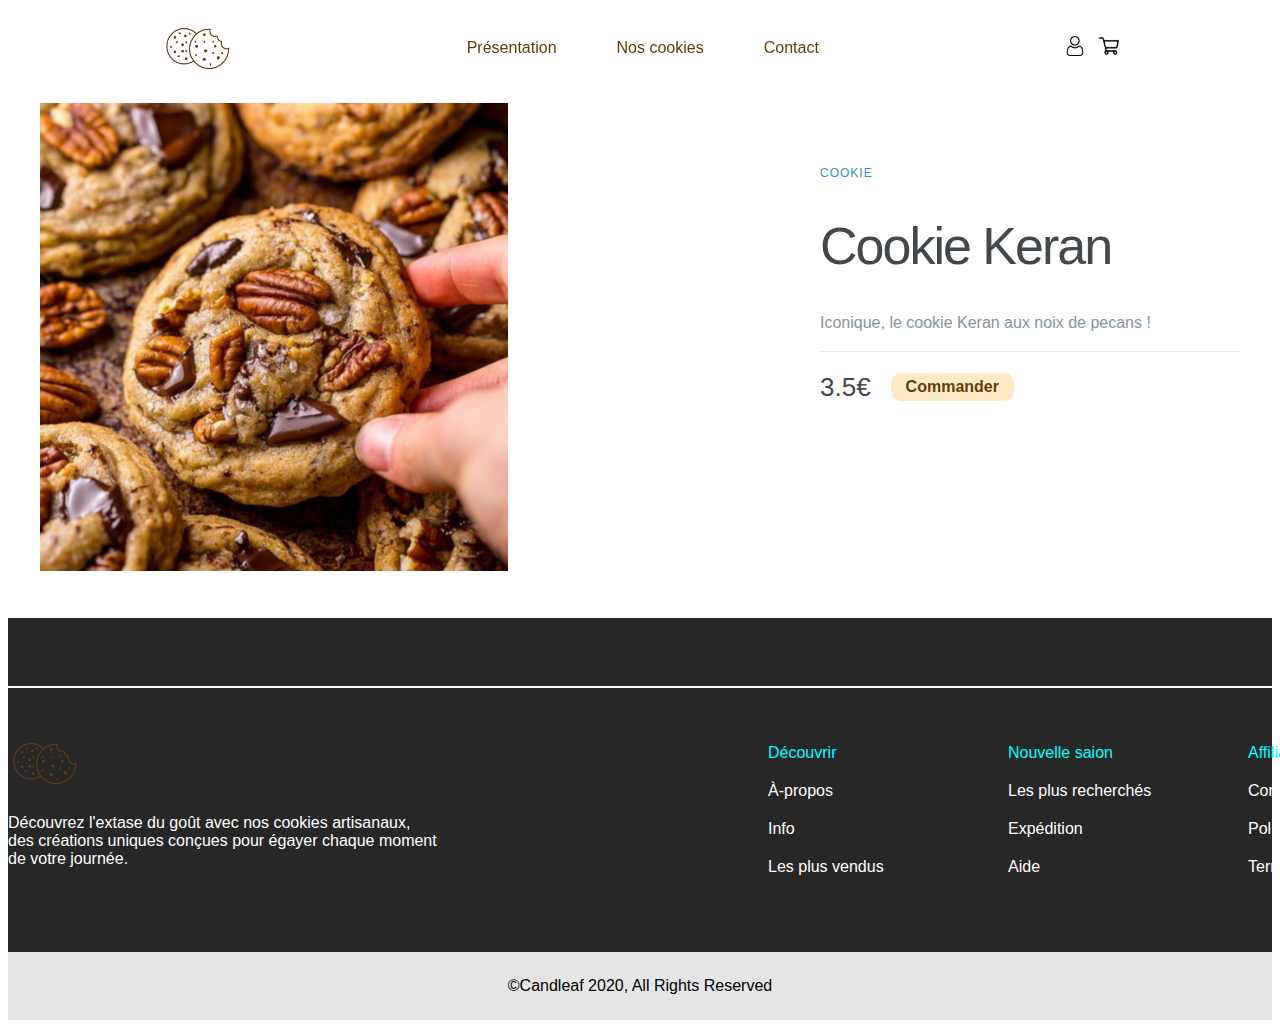
<file: Page produit/index.html>
<!DOCTYPE html>
<html lang="fr">
<head>
    <meta charset="UTF-8">
    <meta name="viewport" content="width=device-width, initial-scale=1.0">
    <title>Document</title>
    <link href="css/style.css" rel="stylesheet">
</head>
<body>
  <div class="navbar">
    <img src="LOGO.png" alt="House Cookies" class="logo">
    <div class="links">
        <a href="" class="link">Présentation</a>
        <a href="" class="link">Nos cookies</a>
        <a href="" class="link">Contact</a>
    </div>
    <div>
        <img src="user.png" alt="Icone personne" class="icone">
        <img src="cart.png" alt="Icone panier" class="icone">
    </div>
  </div>
  <main class="container">
 
    <!-- Image colonne gauche -->
    <div class="left-column">
      <img data-image="black" src="cookiekeran.png" alt="">
    </div>
   
   
    <!-- Colonne droite -->
    <div class="right-column">
   
      <!-- Description produit -->
      <div class="product-description">
        <span>Cookie</span>
        <h1>Cookie Keran</h1>
        <p>Iconique, le cookie Keran aux noix de pecans !</p>
      </div>  
   
      <!-- Product Pricing -->
      <div class="product-price">
        <span>3.5€</span>
        <a href="#" class="btn btn-primary border-0">Commander</a>
      </div>
    </div>
  </main>
<div class="typeforme">
  <div data-tf-live="01HNGGJBSZJKTK8BETQW8XV3GM"></div>
</div>
  <footer>
    <div class="footer-top">
        <hr />

        <div class="footerGrid">
            <div class="left">
                <img src="LOGO.png" alt="House Cookies" class="logo">
                <p>Découvrez l'extase du goût avec nos cookies artisanaux, <br> des créations uniques conçues
                    pour égayer chaque moment <br> de votre journée.</p>
                <div class="footer-links">
                    <a href="#"><i class="fab fa-github"></i></a>
                    <a href="#"><i class="fab fa-instagram"></i></a>
                    <a href="#"><i class="fab fa-facebook"></i></a>
                </div>
            </div>

            <div class="right">
                <ul>
                    <li>Découvrir</li>
                    <li>À-propos</li>
                    <li>Info</li>
                    <li>Les plus vendus</li>
                </ul>

                <ul>
                    <li>Nouvelle saion</li>
                    <li>Les plus recherchés</li>
                    <li>Expédition</li>
                    <li>Aide</li>
                </ul>

                <ul>
                    <li>Affiliation</li>
                    <li>Contact</li>
                    <li>Politique de confidentialité</li>
                    <li>Termes et Conditions</li>
                </ul>
            </div>
        </div>
    </div>

    <p class="footer-bottom">
        ©Candleaf 2020, All Rights Reserved
    </p>
</footer>
<script src="https://embed.typeform.com/next/embed.js"></script>
</body>
</html>
</file>
<file: Page produit/css/style.css>
@import url(component/colonne.css);
@import url(component/description.css);
@import url(component/navbar.css);
@import url(component/font.css);
@import url(component/footer.css);
@import url(component/bouton.css);  
@import url(component/typeforme.css);


  .container {
    max-width: 1200px;
    margin : auto;
    padding: 15px;
    display: flex;
  }
</file>
